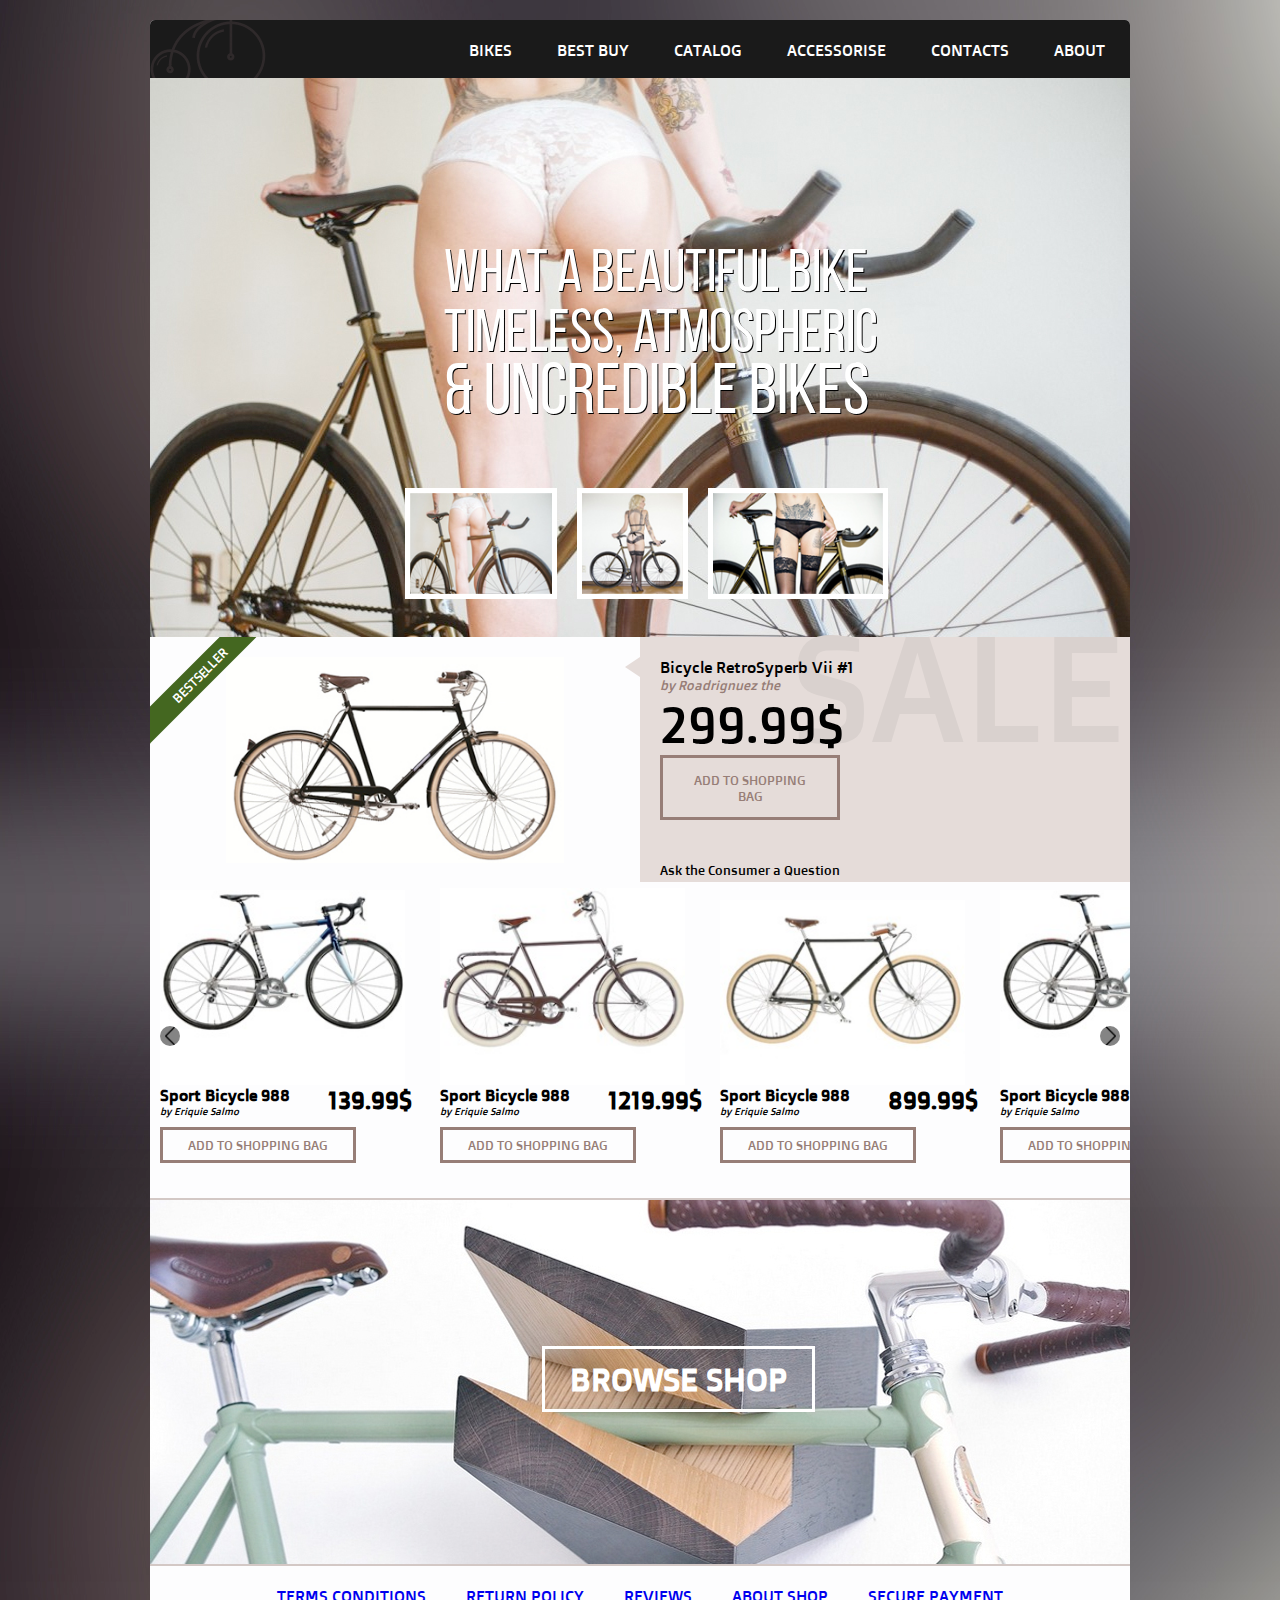
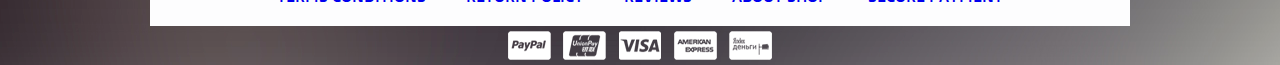
<file: Lesson_7/index.html>
<!DOCTYPE html>
<html>
<head lang="en">
    <meta charset="UTF-8">
    <link href="styles/style.css" rel="stylesheet">
    <title>BikeShop Training</title>
</head>
<body>
    <div class="page-wrapper">
        <div class="navigate-wrapper">
            <div class="logo">
                <img src="img/logo-top.png" title="Logo" alt="Logo">
            </div>
            <div class="navigate">
                <ul>
                    <li><a href="#">bikes</a></li>
                    <li><a href="#">best buy</a></li>
                    <li><a href="#">catalog</a></li>
                    <li><a href="#">accessorise</a></li>
                    <li><a href="#">contacts</a></li>
                    <li><a href="#">about</a></li>
                </ul>
            </div>
        </div>
        <div class="slider">
            <img src="img/banerBg.jpg" class="slider-main-img">
            <span class="slider-text">
                what a beautiful bike<br>
                timeless, atmospheric<br>
                <span class="slider-text-big">& uncredible bikes</span>
            </span>
            <ul class="slider-items-img">
                <li><img src="img/littleBaner/img1.jpg"></li>
                <li><img src="img/littleBaner/img2.jpg"></li>
                <li><img src="img/littleBaner/img3.jpg"></li>
            </ul>
        </div>
        <div class="bestseller">
            <div class="bestseller-img">
                <img src="img/contentBike1.jpg">
                <div class="bestseller-text">bestseller</div>
            </div>
            <div class="bestseller-description">
                <span class="bestseller-description-sale">sale</span>
                <span class="bestseller-description-name">Bicycle RetroSyperb Vii #1</span>
                <span class="bestseller-description-manufacturer">by Roadrignuez the</span>
                <span class="bestseller-description-price">299.99$</span>
                <a class="add-button bestseller-description-add-button" href="#">add to shopping bag</a>
                <span class="bestseller-description-ask">Ask the Consumer a Question</span>
                <div class="bestseller-description-triangle"></div>
            </div>
        </div>
        <div class="items-slider">
            <ul>

                <li><div>
                    <img class="items-slider-img" src="img/contentBaner/img1.jpg">
                    <!--<div class="items-slider-img img1"></div>-->
                    <span class="items-slider-name">Sport Bicycle 988</span>
                    <span class="items-slider-manufacture">by Eriquie Salmo</span>
                    <span class="items-slider-price">139.99$</span>
                    <a href="#" class="add-button items-slider-add-button">add to shopping bag</a>
                </div></li>
                <li><div>
                    <img class="items-slider-img" src="img/contentBaner/img2.jpg">
                    <!--<div class="items-slider-img img2"></div>-->
                    <span class="items-slider-name">Sport Bicycle 988</span>
                    <span class="items-slider-manufacture">by Eriquie Salmo</span>
                    <span class="items-slider-price">1219.99$</span>
                    <a href="#" class="add-button items-slider-add-button">add to shopping bag</a>
                </div></li>
                <li><div>
                    <img class="items-slider-img" src="img/contentBaner/img3.jpg">
                    <!--<div class="items-slider-img img3"></div>-->
                    <span class="items-slider-name">Sport Bicycle 988</span>
                    <span class="items-slider-manufacture">by Eriquie Salmo</span>
                    <span class="items-slider-price">899.99$</span>
                    <a href="#" class="add-button items-slider-add-button">add to shopping bag</a>
                </div></li>
                <li><div>
                    <img class="items-slider-img" src="img/contentBaner/img1.jpg">
                    <!--<div class="items-slider-img img4"></div>-->
                    <span class="items-slider-name">Sport Bicycle 988</span>
                    <span class="items-slider-manufacture">by Eriquie Salmo</span>
                    <span class="items-slider-price">139.99$</span>
                    <a href="#" class="add-button items-slider-add-button">add to shopping bag</a>
                </div></li>
            </ul>
            <a class="arrow arrow-left" href="#"></a>
            <a class="arrow arrow-right" href="#"></a>
        </div>
        <div class="banner">
            <div class="browse-shop-wrapper">
                <a href="#" class="browse-shop">browse shop</a>
            </div>
        </div>
        <div class="footer">
            <ul>
                <li><a href="#" class="footer-link">terms conditions</a></li>
                <li><a href="#" class="footer-link">return policy</a></li>
                <li><a href="#" class="footer-link">reviews</a></li>
                <li><a href="#" class="footer-link">about shop</a></li>
                <li><a href="#" class="footer-link">secure payment</a></li>
            </ul>
        </div>
    </div>
    <footer>
        <div class="payment-logo paypal"></div>
        <div class="payment-logo univer-pay"></div>
        <div class="payment-logo visa"></div>
        <div class="payment-logo amex"></div>
        <div class="payment-logo ya-dengi"></div>
    </footer>
</body>
</html>
</file>
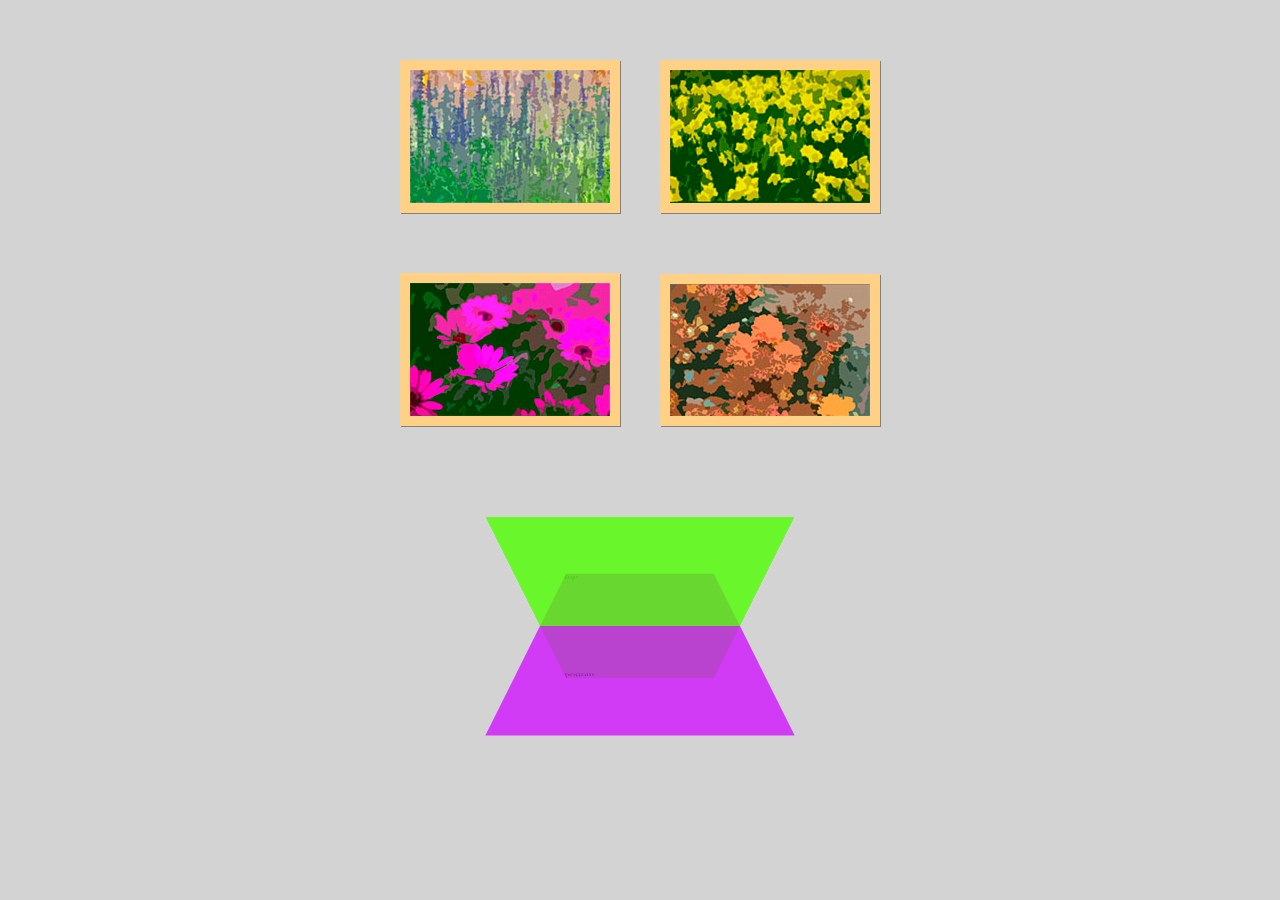
<file: Lesson_9/index.html>
<!DOCTYPE html>
<html>
<head lang="en">
    <meta charset="UTF-8">
    <link href="style.css" rel="stylesheet">
    <title></title>
</head>
<body>
    <div class="galery-wrap">
        <ul class="galery-list">
            <li>
                <div class="img-wrap">
                    <img src="img/flower-1.jpg" alt="" class="img-galery"/>
                    <span class="galery-text">flower 1</span>
                </div>
            </li>
            <li>
                <div class="img-wrap">
                    <img src="img/flower-2.jpg" alt="" class="img-galery"/>
                    <span class="galery-text">flower 2</span>
                </div>
            </li>
            <li>
                <div class="img-wrap">
                    <img src="img/flower-3.jpg" alt="" class="img-galery"/>
                    <span class="galery-text">flower 3</span>
                </div>
            </li>
            <li>
                <div class="img-wrap">
                    <img src="img/flower-4.jpg" alt="" class="img-galery"/>
                    <span class="galery-text">flower 4</span>
                </div>
            </li>
        </ul>
    </div>

    <div class="container">
        <div class="element top">top
            <div class="element bottom">bottom</div>
        </div>
    </div>
</body>
</html>
</file>
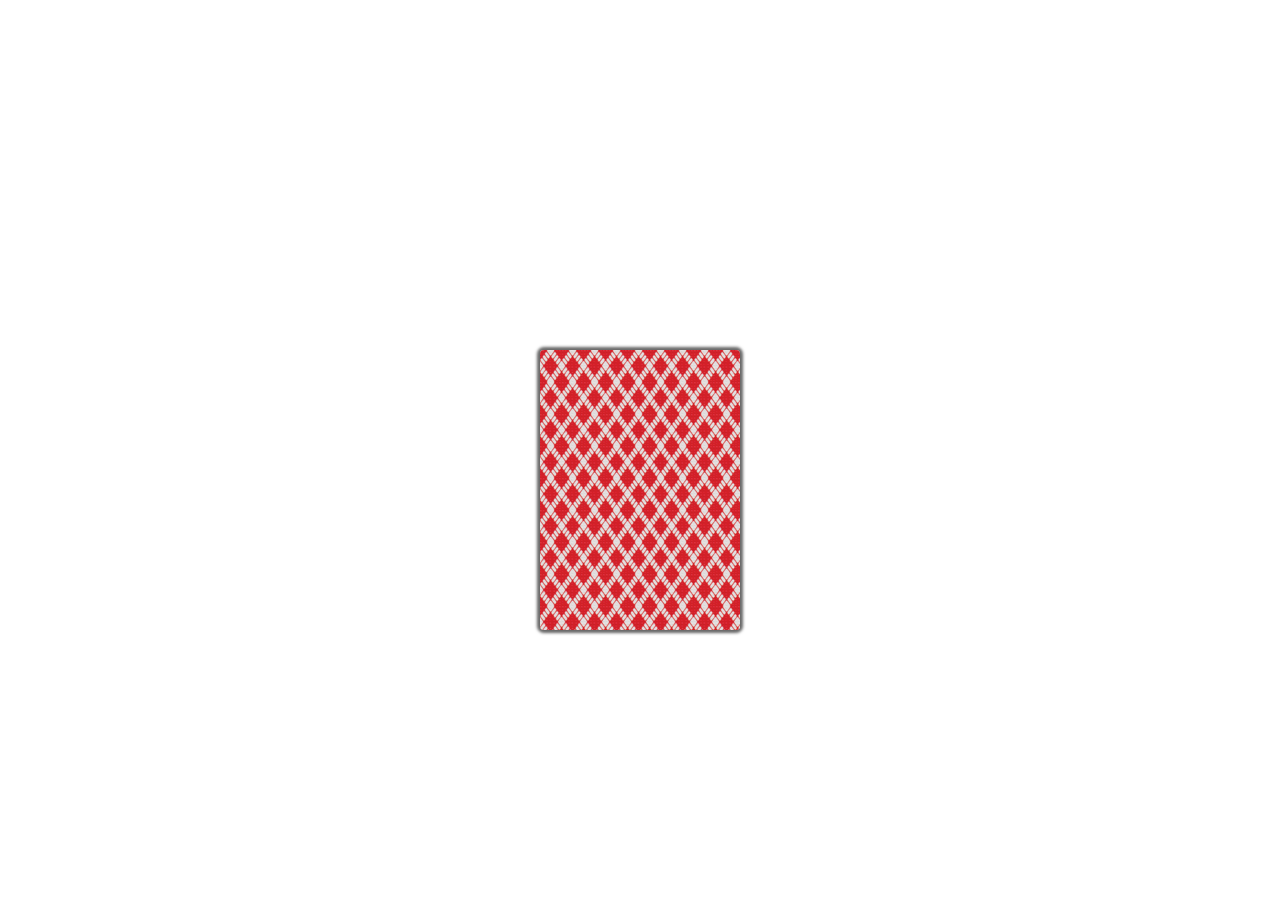
<file: Lesson_10/Card/index.html>
<!doctype html>
<html>
<head>
    <meta charset="UTF-8">
    <title>Card</title>
    <link rel="stylesheet" href="styles.css">
</head>
<body>
   <div class="conteiner-card">
         <div class="card">
            <div class="front">
                
            </div>
            <div class="back">
                <div class="el-big"></div>
                <div class="el-small left-top">
                    <div class = "title">A</div>
                    <div class="icon "></div>
                </div>
                 <div class="el-small right-bottom">
                    <div class = "title">A</div>
                    <div class="icon "></div>
                </div>
            </div>
        </div>
    </div>
</body>
</html>
</file>
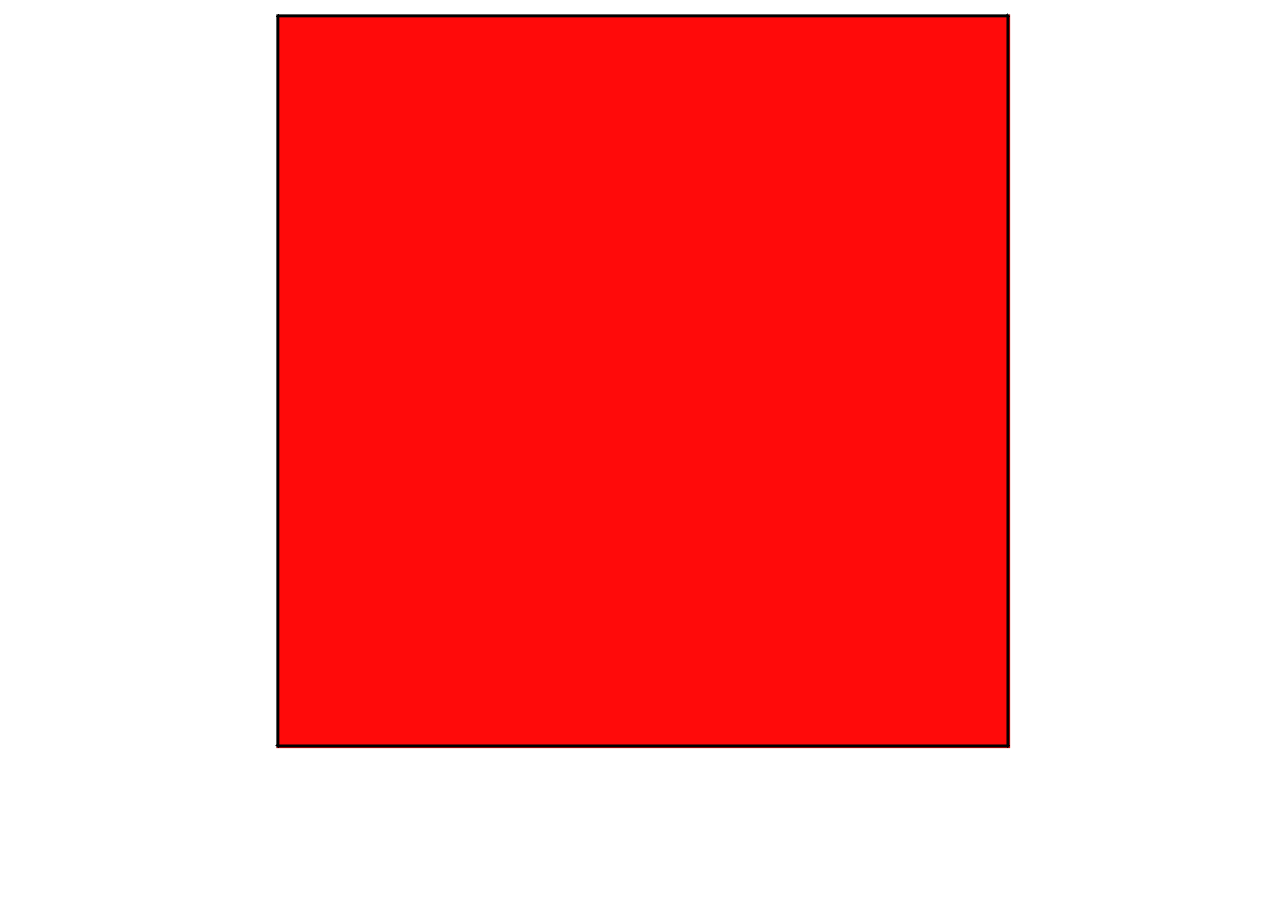
<file: Lesson_10/Cube/index.html>
<!doctype html>
<html>
<head>
    <meta charset="UTF-8">
    <title>Untitled Document</title>
    <link rel="stylesheet" href="styles.css">
</head>
<body>
   <div class="container">
       <div class="cube">
           <div class="side side1">
              <iframe class = 'frame' src="https://www.youtube.com/embed/jHa4ueDL9NQ" frameborder="0" allowfullscreen></iframe>
           </div>
           <div class="side side2">2</div>
           <div class="side side3">3</div>
           <div class="side side4">4</div>
           <div class="side side5">5</div>
           <div class="side side6">6</div>
       </div>
   </div>
</body>
</html>
</file>
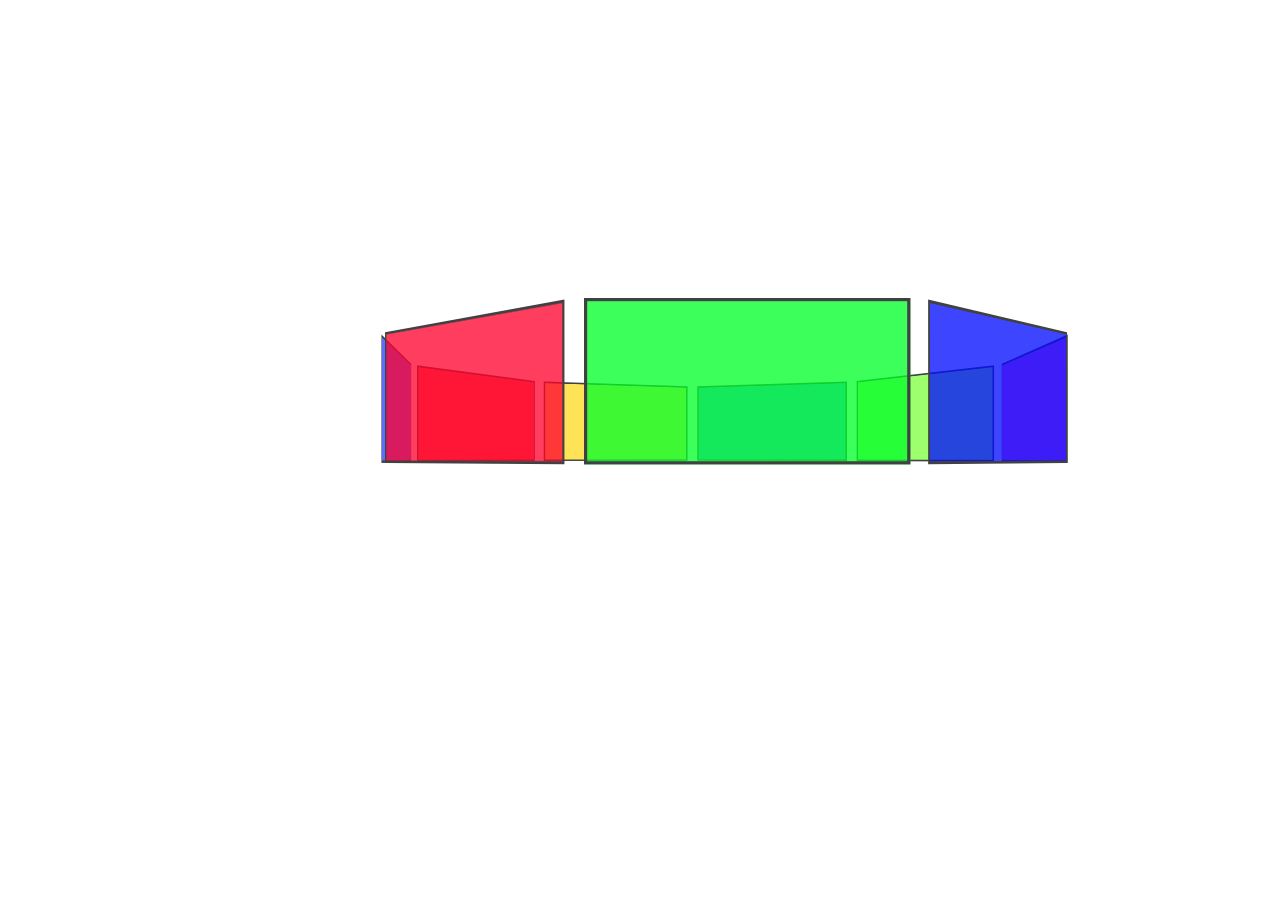
<file: Lesson_10/Home/index.html>
<!doctype html>
<html>
<head>
    <meta charset="UTF-8">
    <title>Untitled Document</title>
    <link rel="stylesheet" href="styles.css">
</head>
<body>
    <div class="container">
      <div class="carousel">
          <div class="side side1">
              <iframe src="https://www.youtube.com/embed/ciN3SdxqW_s" frameborder="0" allowfullscreen></iframe>
          </div>
          <div class="side side2">
              <iframe src="https://www.youtube.com/embed/hW4NrLYTPQ0" frameborder="0" allowfullscreen></iframe>
          </div>
          <div class="side side3">
              <iframe src="https://www.youtube.com/embed/3jg-_ko7-lM" frameborder="0" allowfullscreen></iframe>
          </div>
          <div class="side side4">
              <iframe src="https://www.youtube.com/embed/KjUx2DLCchU" frameborder="0" allowfullscreen></iframe>
          </div>
          <div class="side side5">
              <iframe src="https://www.youtube.com/embed/ZnF2hR1MGh4" frameborder="0" allowfullscreen></iframe>
          </div>
          <div class="side side6">
              <iframe src="https://www.youtube.com/embed/LAQN2XIrWx0" frameborder="0" allowfullscreen></iframe>
          </div>
          <div class="side side7">
              <iframe src="https://www.youtube.com/embed/eFhURA3xwRQ" frameborder="0" allowfullscreen></iframe>
          </div>
          <div class="side side8">
              <iframe src="https://www.youtube.com/embed/iEyRNSuGKT4" frameborder="0" allowfullscreen></iframe>
          </div>
          <div class="side side9">
              <iframe src="https://www.youtube.com/embed/17L4h2Nc0dk" frameborder="0" allowfullscreen></iframe>
          </div>
      </div>
    </div>
    
</body>
</html>
</file>
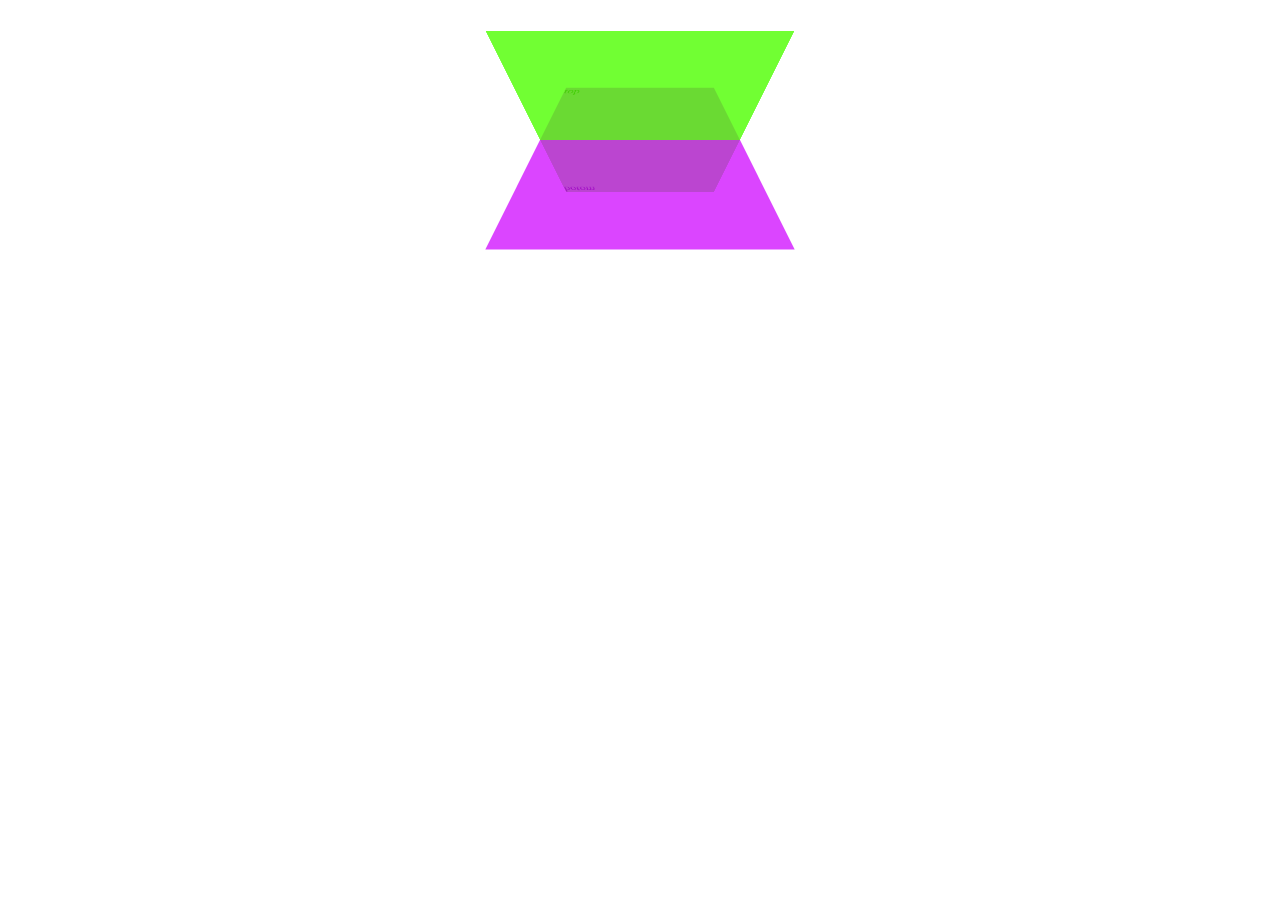
<file: Lesson_10/Overview/index.html>
<!doctype html>
<html>
<head>
    <meta charset="UTF-8">
    <title>Untitled Document</title>
    <link rel="stylesheet" href="styles.css">
</head>
<body>
    <div class="container">
       <div class="element top">top
           <div class="element bottom">botom</div>
       </div>
    </div>
    
</body>
</html>
</file>
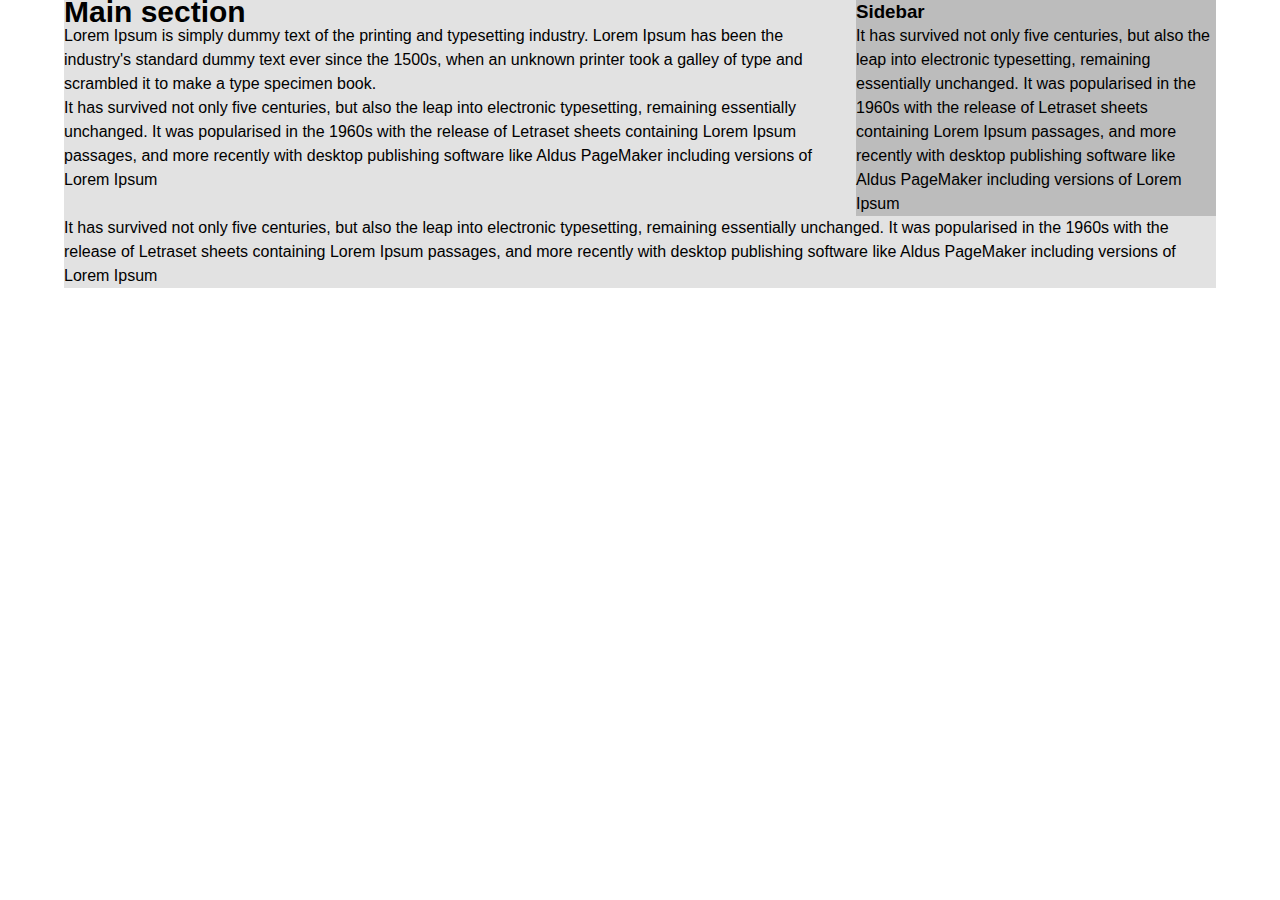
<file: Lesson_13/index-adoptive.html>
<!DOCTYPE html>
<html lang="en">
<head>
    <meta charset="UTF-8">
    <title>Document</title>
    <link rel="stylesheet" href="styles-adoptive.css">
</head>
<body>
    <div class="container">
        <section>
            <h2>Main section</h2>
            <p>Lorem Ipsum is simply dummy text of the printing and typesetting industry. Lorem Ipsum has been the industry's standard dummy text ever since the 1500s, when an unknown printer took a galley of type and scrambled it to make a type specimen book.</p>
            <p> It has survived not only five centuries, but also the leap into electronic typesetting, remaining essentially unchanged. It was popularised in the 1960s with the release of Letraset sheets containing Lorem Ipsum passages, and more recently with desktop publishing software like Aldus PageMaker including versions of Lorem Ipsum</p>
        </section>
        <aside>
            <h3>Sidebar</h3>
            <p> It has survived not only five centuries, but also the leap into electronic typesetting, remaining essentially unchanged. It was popularised in the 1960s with the release of Letraset sheets containing Lorem Ipsum passages, and more recently with desktop publishing software like Aldus PageMaker including versions of Lorem Ipsum</p>
        </aside>
        <footer>
            <p> It has survived not only five centuries, but also the leap into electronic typesetting, remaining essentially unchanged. It was popularised in the 1960s with the release of Letraset sheets containing Lorem Ipsum passages, and more recently with desktop publishing software like Aldus PageMaker including versions of Lorem Ipsum</p>
        </footer>
    </div>
</body>
</html>
</file>
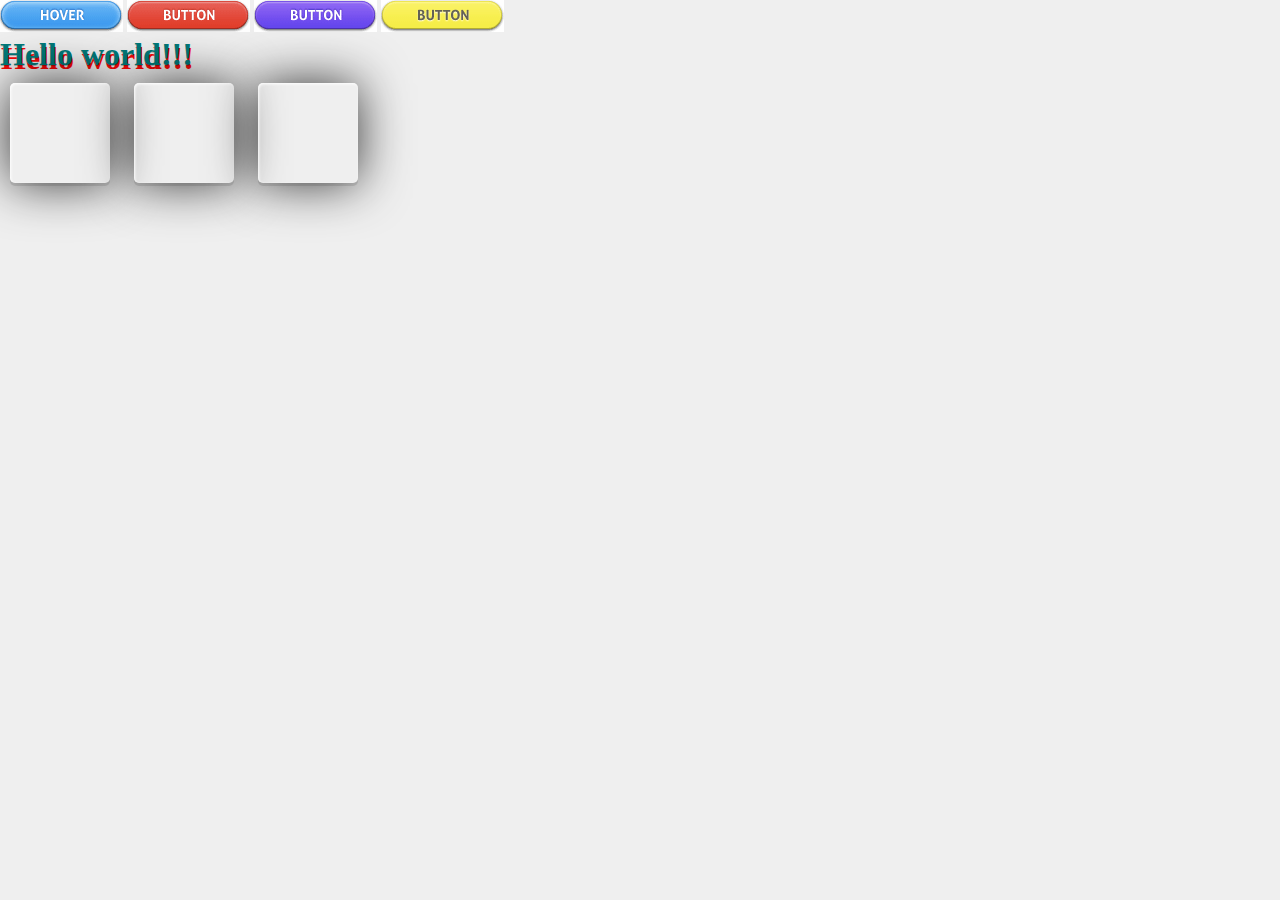
<file: Lesson_7/index2.html>
<!DOCTYPE html>
<html>
<head lang="en">
    <meta charset="UTF-8">
    <link rel="stylesheet" href="styles\style_lesson.css">
    <title></title>
</head>
<body>
    <ul>
        <li class="btn btn1"></li>
        <li class="btn btn2"></li>
        <li class="btn btn3"></li>
        <li class="btn btn4"></li>
    </ul>
    <h1 class="text-shadow">Hello world!!!</h1>
    <div class="button face"></div>
    <div class="button vk"></div>
    <div class="button plus"></div>

</body>
</html>
</file>
<file: Lesson_7/styles/style.css>
@font-face {
    src: url(../fonts/DoppioOne-Regular.ttf);
    font-family: Doppio;
}

@font-face {
    src: url(../fonts/bebas_neue_regular.otf);
    font-family: Bebas;
}

* {
    margin: 0;
    padding: 0;
    font-size: 0;
}

body {
    background: url("../img/bg.jpg") no-repeat;
    background-size: 100% 100%;
}

a {
    text-decoration: none;
}

li {
    list-style: none;
}

.page-wrapper {
    width: 980px;
    margin: 20px auto 5px;
    background-color: #FDFDFE;
    border-top-left-radius: 5px;
    border-top-right-radius: 5px;
}

.add-button {
    font-size: small;
    text-align: center;
    text-transform: uppercase;
    border: 3px #977E77 solid;
    color: #977E77;
    box-sizing: border-box;
    display: block;
}

/*Navigate saction*/

.navigate-wrapper {
    height: 58px;
    background: #1A1A1A;
    overflow: hidden;
    border-top-left-radius: 5px;
    border-top-right-radius: 5px;
}

.logo {
    width: 116px;
    height: 58px;
    display: inline-block;
}

.logo, .navigate{
    display: inline-block;
}

.logo img {
    width: 100%;
}

.navigate {
    position: relative;
    float: right;
    margin-top: 15px;
    margin-right: 15px;
}

.navigate:after {
    clear: both;
}

.navigate ul li {
    display: inline-block;
    margin-left: 25px;
    padding: 5px 0;
}

.navigate a {
    padding: 5px 10px;
    color: #ffffff;
    text-transform: uppercase;
    font-family: Doppio;
    font-size: initial;
}

.navigate a:hover {
    background: #8E766C;
    border-radius: 5px;
}

/*End Navigate saction*/

/*Slider*/

.slider, .slider-main-img {
    width: 980px;
}

.slider {
    position: relative;
}

.slider-items-img li {
    display: inline-block;
    border: 5px solid #ffffff;
    margin: 10px;
    height: 101px;
}

.slider-items-img {
    position: absolute;
    bottom: 5%;
    left: 25%;
}

.slider-items-img img {
    height: 100%;
}

.slider-items-img li:hover {
    border: 5px solid #90756E;
}

.slider-text {
    font-size: 60px;
    font-family: Bebas;
    color: #ffffff;
    position: absolute;
    top: 30%;
    left: 30%;
    line-height: 1em;
    text-shadow: 1px 1px #000000;
}

.slider-text-big {
    font-size: 71px;
}

/*End Slider*/

/*Best sellers*/

.bestseller {
    position: relative;
}

.bestseller-img {
    overflow: hidden;
    width: 50%;
    position: relative;
    box-sizing: border-box;
    padding: 20px;
    display: inline-block;
    text-align: center;
}

.bestseller-img img {
    width: 75%;
}

.bestseller-text {
    background-color: #446720;
    text-transform: uppercase;
    color: #fff;
    font-family: Doppio;
    padding: 5px;
    transform: rotate(-45deg);
    position: absolute;
    top: 10%;
    font-size: small;
    width: 100%;
    text-align: center;
    left: -200px;
}

.bestseller-description {
    display: inline-block;
    width: 50%;
    background-color: #E5DCD9;
    height: 245px;
    vertical-align: top;
    padding: 20px;
    box-sizing: border-box;
    font-family: Doppio;
}

.bestseller-description-sale {
    color: #D9D1CE;
    position: absolute;
    right: 5px;
    top: -46px;
    text-transform: uppercase;
    font-size: 150px;
    -webkit-user-select: none;
}

.bestseller-description-name, .bestseller-description-manufacturer, .bestseller-description-price {
    position: relative;
    display: block;
}

.bestseller-description-name {
    font-size: medium;
}

.bestseller-description-manufacturer {
    font-size: small;
    font-style: italic;
    color: #977E77;
}

.bestseller-description-price {
    font-size: 50px;
}

.bestseller-description-add-button {
    width: 40%;
    padding: 3% 5%;
}

.add-button:hover {
    background-color: #977E77;
    color: #ffffff;
}

.bestseller-description-ask {
    display: block;
    font-size: small;
    position: absolute;
    bottom: 5px;
}

.bestseller-description-triangle {
    width: 0;
    height: 0;
    border-top: 10px solid transparent;
    border-right: 15px solid #E5DCD9;
    border-bottom: 10px solid transparent;
    position: absolute;
    top: 20px;
    right: 50%;
}

/*End Best sellers*/

/* Items Slider*/

.items-slider {
    overflow: hidden;
    position: relative;
}

.items-slider ul {
    display: inline-block;
    white-space: nowrap;
    position: relative;
}

.items-slider li {
    display: inline-block;
    margin-right: 25px;
    margin-left: 10px;
    padding: 5px 0;
    position: relative;
    width: 25%;
}

.items-slider li>div:first-child {
    position: relative;
    font-family: Doppio;
}

.items-slider-img {
    width: 100%;
    /*width: 227px;*/
    /*background: url("../img/contentBaner/spritesheet.png") no-repeat;*/
    /*height: 194px;*/
}

/*.img1 {*/
    /*background-position: -5px -5px;*/
/*}*/

/*.img2 {*/
    /*background-position: -5px -195px;*/
/*}*/

/*.img3 {*/
    /*background-position: -242px -5px;*/
/*}*/

/*.img4 {*/
    /*background-position: -239px -195px;*/
/*}*/

.items-slider-name, .items-slider-manufacture {
    display: block;
}

.items-slider-name {
    font-size: medium;
    color: #000;
    font-weight: bold;
}

.items-slider-manufacture {
    font-size: x-small;
    font-style: italic;
}

.items-slider-price {
    position: absolute;
    font-size: x-large;
    color: #000;
    bottom: 2em;
    left: 7em;
    font-weight: bold;
}

.items-slider-add-button {
    width: 80%;
    padding: 3% 3%;
    margin-top: 10px;
}

.arrow {
    position: absolute;
    width: 20px;
    height: 20px;
    border-radius: 50%;
    top: 50%;
    background-size: contain !important;
    background-position: center !important;
    background-color: #848484 !important;
    display: block;
}

.arrow-left {
    background: url("../img/contentBaner/cursor2.png") no-repeat;
    left: 10px;
}

.arrow-right {
    background: url("../img/contentBaner/cursor.png") no-repeat;
    right: 10px;
}

/*End Items Slider*/

/*Banner*/

.banner {
    background: url("../img/botttomBaner/bg.jpg") no-repeat center;
    height: 364px;
    width: 100%;
    border-top: 2px solid #D3C8C5;
    border-bottom: 2px solid #D3C8C5;
    margin-top: 30px;
    position: relative;
}

.browse-shop-wrapper:hover {
    background: #ffffff;
}

.browse-shop-wrapper {
    position: absolute;
    top: 40%;
    left: 40%;
}

.browse-shop {
    font-family: Doppio;
    font-size: xx-large;
    text-transform: uppercase;
    color: #ffffff;
    display: block;
    border: 3px #ffffff solid;
    padding: 10px 25px;
    font-weight: bold;
}

.browse-shop:hover {
    background: url("../img/botttomBaner/bg.jpg") no-repeat;
    -webkit-background-clip: text;
    -webkit-text-fill-color: transparent;
    background-position: 56% 50%;
}

/*End Banner*/

/*Footer*/

.footer {
    position: relative;
}

.footer li {
    display: inline-block;
    margin: 20px;
}

.footer ul {
    text-align: center;
}

.footer-link {
    font-family: Doppio;
    font-size: medium;
    text-transform: uppercase;
    color: #0000EE;
}

.footer-link:hover {
    text-decoration: underline;
}

/*End Footer*/

footer {
    text-align: center;
    margin: 5px;
}

.payment-logo {
    width: 45px;
    height: 29px;
    background: url("../img/pyment_sprite.png") no-repeat;
    display: inline-block;
    margin: 0 5px;
}

.univer-pay {
    background-position: -47px 0;
}

.visa {
    background-position: -93px 0;
}

.amex {
    background-position: -139px 0;
}

.ya-dengi {
    background-position: -185px 0;
}
</file>
<file: Lesson_9/style.css>
* {
    margin: 0;
    padding: 0;
    font-size: 0;
}

body {
    background: lightgray;
}

.galery-wrap {
    margin: 50px auto;
    width: 520px;
}

.galery-list {
    list-style: none;
}

.galery-list li {
    padding: 10px;
    width: 220px;
    margin: 0 10px 40px;
    display: inline-block;
    overflow: hidden;
    transition: all .5s ease-in-out;
}

.img-galery {
    border: 10px solid #ffd187;
    box-shadow: 1px 1px 0 gray;
}

.galery-text {
    font-size: 14px;
    opacity: 0;
    text-align: center;
    display: block;
    background: #ffd187;
    color: gray;
    transition: all .5s ease-in-out;
    position: absolute;
    width: 220px;
}

.galery-list li:nth-child(even):hover {
    transform: rotate(-15deg);
}

.galery-list li:hover .galery-text {
    opacity: 1;
    transform: translateY(-25px);
}

.galery-list li:nth-child(odd):hover {
    transform: rotate(15deg);
}

.container div {
    font-size: 14px;
}

.container {
    perspective: 200px;
    width: 200px;
    height: 200px;
    margin: 0 auto;
    position: relative;
}

.element {
    position: absolute;
    top: 0;
    left: 0;
}

.top {
    width: 200px;
    height: 200px;
    background: rgba(208,13,255,.77);
    transform: rotateX(45deg);
    transform-style: preserve-3d;
}

.bottom {
    width: 200px;
    height: 200px;
    background: rgba(78,255,0,.8);
    transform: rotateX(90deg);
    transform-style: preserve-3d;
}
</file>
<file: Lesson_10/Card/styles.css>
* {
    padding:0;
    margin:0;
}

.conteiner-card {
    margin:-100px auto;
    top:50vh;
    width: 200px;
    height:280px;
    perspective: 600px;
    position:relative;
}
.conteiner-card .card {
    width:100%;
    height:100%;
    position:absolute;
    transform-style: preserve-3d;
    transition: transform 1s;
    border-radius: 4px;
    box-shadow: 0 0 3px 3px rgba(0,0,0,.6);
}
.conteiner-card .card:hover {
    transform: rotateY(180deg);
}
.conteiner-card .card>div {
    position:absolute;
    margin:0;
    width:100%;
    height:100%;
    text-align: center;
    font-size:30px;
    line-height: 260px;
    backface-visibility: hidden;
    border-radius: 4px;
}
.card .front {
    background:url('Pattern.png');
}
.card .back {
    background: #ffffff;
    transform: rotateY(180deg);
}

.card .back .el-big {
    width:50px;
    height:50px;
    position:absolute;
    left:50%;
    margin-left:-25px;
    margin-top:-25px;
    top:50%;
    background: red;
    transform: scale(0.7, 1.3) rotate(45deg);
}
.card .back .el-small {
    font-size:25px;
    line-height:20px;
    position:absolute;
    height:42px;
}
.card .back .el-small.left-top {
    left:10px;
    top: 10px;
}
.card .back .icon{
    width:10px;
    height:10px;
    position:absolute;
    top:26px;
    left:50%;
    margin-left:-5px;    
    background: red;
    transform: scale(0.7, 1.3) rotate(45deg);
}

.card .back .el-small.right-bottom {
    right:10px;
    bottom:10px;
    transform: rotate(-180deg);
}
</file>
<file: Lesson_10/Cube/styles.css>
* {
    padding:0;
    margin:0;
}

.container {
    perspective: 800px;
    position: relative;
}

.cube {
    margin:10% auto;
    width:500px;
    height:500px;
    position:relative;
    transform-style: preserve-3d;
    transform: rotateX(0deg) rotateY(0deg) rotateZ(0deg);
    text-align: center;
    font-size: 50px;
    line-height: 500px;
}
.frame  {
    width:500px;
    height:500px;
    overflow: hidden;
}
.cube .side {
    width:100%;
    height:100%;
    position:absolute;
    top:0;
    left:0;
    border:2px solid black;
}
.cube .side1 {
    background: rgba(255, 10, 10, 1);
    transform: translateZ(250px);
}
.cube .side2 {
    background: rgba(19, 255, 10, 1);
    transform:rotateY(90deg) translateZ(250px);
}
.cube .side3 {
    background: rgba(255, 227, 10, 1);
    transform:rotateY(90deg) translateZ(-250px);
}
.cube .side4 {
    background: rgba(10, 255, 217, 1);
    transform:rotateX(90deg) translateZ(-250px);
}
.cube .side5 {
    background: rgba(10, 57, 255, 1);
    transform:rotateX(90deg) translateZ(250px);
}
.cube .side6 {
    background: rgba(255, 10, 151, 1);
    transform:translateZ(-250px);
}
</file>
<file: Lesson_10/Home/styles.css>
.container {
    width:100vw;
    height:100vh;
    perspective: 800px;
    position: relative;
}
.carousel {
    position:absolute;
    width:200px;
    height:100px;
    top:50%;
    left:50%;
    transform-style: preserve-3d;
    margin-top:-100px;
    margin-left:-40px;
    transform: rotateY(0deg);
    transition: 10s ease-in;
}

.carousel:hover {
    transform: rotateY(-360deg);
}

.side {
    width: 100%;
    height:100%;
    position:absolute;
    top:0;
    left:0;
    transform-style: preserve-3d;
    border:2px solid #414141;
}

.side.side1 {
    background: rgba(0, 255, 39, 0.76);
    transform:translateZ(300px);
}

.side.side2 {
    background: rgba(0, 10, 255, 0.76);
    transform:rotateY(40deg) translateZ(300px);
}

.side.side3 {
    background: rgba(255, 27, 213, 0.76);
    transform:rotateY(80deg) translateZ(300px);
}

.side.side4 {
    background: rgba(127, 255, 64, 0.76);
    transform:rotateY(120deg) translateZ(300px);
}

.side.side5 {
    background: rgba(27, 137, 255, 0.76);
    transform:rotateY(160deg) translateZ(300px);
}
.side.side6 {
    background: rgba(255, 218, 33, 0.76);
    transform:rotateY(200deg) translateZ(300px);
}

.side.side7 {
    background: rgba(255, 30, 25, 0.76);
    transform:rotateY(240deg) translateZ(300px);
}

.side.side8 {
    background: rgba(40, 64, 255, 0.76);
    transform:rotateY(280deg) translateZ(300px);
}

.side.side9 {
    background: rgba(255, 0, 45, 0.76);
    transform:rotateY(320deg) translateZ(300px);
}

iframe {
    width: 100%;
    height: 100%;
}
</file>
<file: Lesson_10/Overview/styles.css>
.container {
    perspective: 200px;
    width:200px;
    height:200px;
    margin:40px auto;
    position:relative;
}
.element {
    position:absolute;
    top:0;
    left:0;
}
.top {
    width:200px;
    height:200px;
    background: rgba(208, 13, 255, 0.77);
    transform: rotateX(45deg);
    transform-style: preserve-3d;
}

.bottom {
    width:200px;
    height:200px;
    background: rgba(78, 255, 0, 0.8);
    transform: rotateX(90deg);
    transform-style: preserve-3d;
}

/*
ul {
    text-align: center;
}
ul li {
    list-style: none;
    padding:0;
    margin:0;
}
.wrapper {
    border:1px solid black;
    padding:0;
    margin:0;
    width:600px;
    perspective: 400px;
}
.item {
    background: red;
    margin:10px;
    width:150px;
    height:150px;
    display: inline-block;
    transform:rotate3d(1,0,-1, 20deg);
}


.container {
    perspective: 300px;
    
}
.top {
    margin:0 auto;
}
.top, .bottom {
    
    width:150px;
    height:150px;
}
.top {
    background: rgba(167, 0, 255, 0.58);
    backface-visibility:visible;
    transform: rotateX(45deg);
    transform-style: preserve-3d;
}

.bottom {
    background: rgba(255, 235, 0, 0.74);
    backface-visibility: visible;
    transform: rotate3d(1,0,0, 90deg);
    transform-style: preserve-3d;
}

*/
</file>
<file: Lesson_13/styles-adoptive.css>
*{
    margin: 0;
    padding: 0;    
}
body {
    font: 100%/1.5em Arial, Helvetica, sans-serif;/*100% - шрифт по дефолту(16px)/1,5em - междустрочный интервал === 16px*/
}
.container { /*Является контекстом*/
    width:90%; /*960px*/
    background: #e2e2e2;
    margin:0 auto;
}
section {    width:67.71%;/*650/960*100  = 67,7%*/
    float:left;
}

section h2 {
    font-size:1.875em;/*30px/16px = 1,875em*/
}
aside {
    background: #bcbcbc;
    width: 31.25%;
    float: right;
}
footer {
    clear:both;
}
</file>
